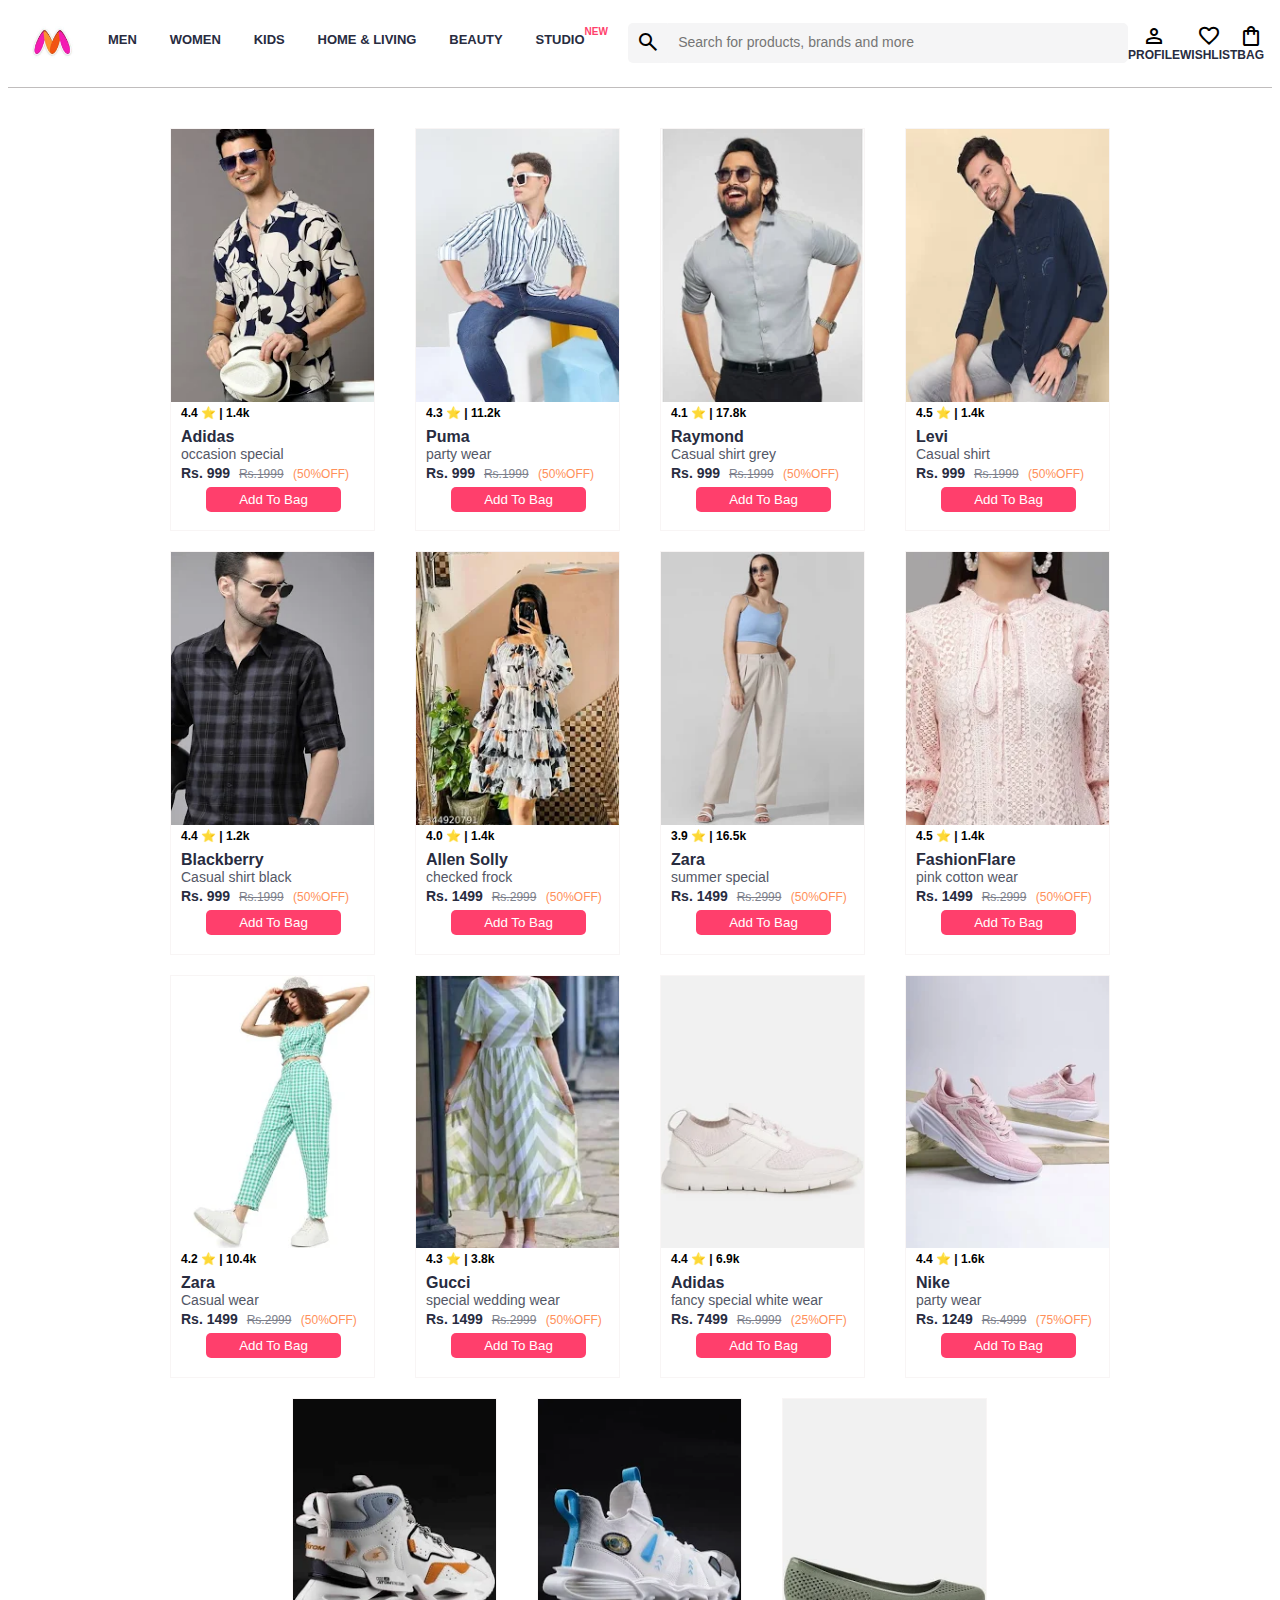
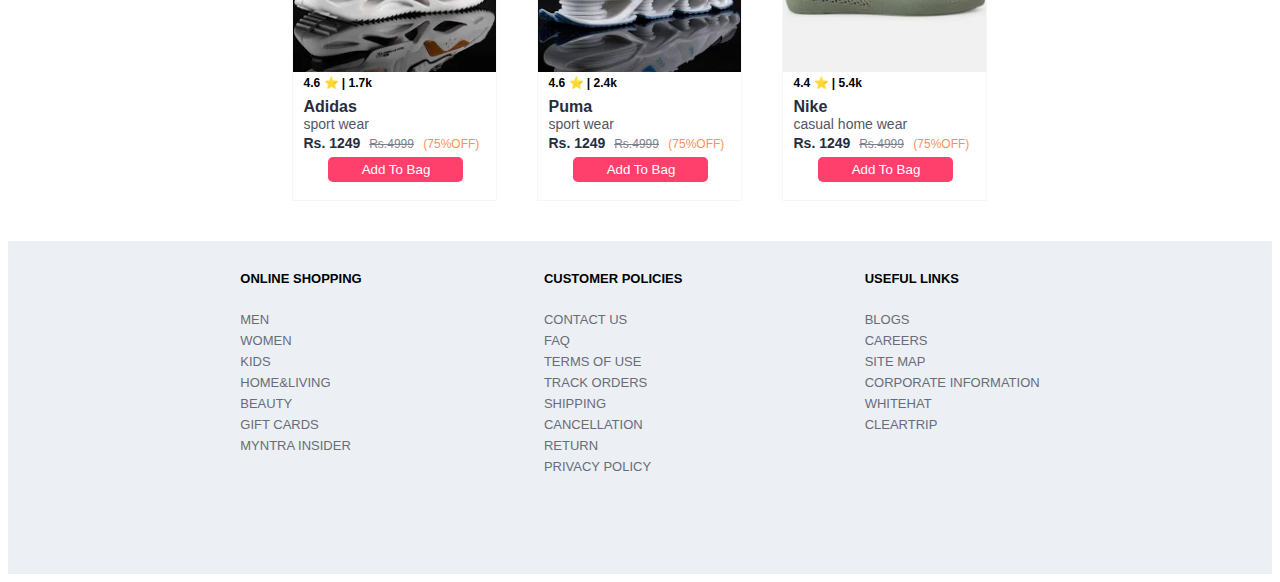
<file: index.html>
<!DOCTYPE html>
<html lang="en">

<head>
    <meta charset="UTF-8">
    <meta name="viewport" content="width=device-width, initial-scale=1.0">
    <title>Myntra_clone</title>
    <link rel="stylesheet"
        href="https://fonts.googleapis.com/css2?family=Material+Symbols+Outlined:opsz,wght,FILL,GRAD@20..48,100..700,0..1,-50..200" />

    <link rel="stylesheet" href="style.css">

</head>

<body>
    <header>
        <div class="logo">
            <a href="#"><img class="img" src="images/myntra_logo.jpeg" alt="logo"></a>
        </div>
        <nav class="navbar">
            <a href="#">Men</a>
            <a href="#">Women</a>
            <a href="#">Kids</a>
            <a href="#">Home & Living</a>
            <a href="#">Beauty</a>
            <a href="#">Studio<sup>New</sup></a>
        </nav>

        <div class="searchbar">
            <span class="material-symbols-outlined searchicon">
                search
            </span>
            <input type="text" class="input" placeholder="Search for products, brands and more">
        </div>

        <div class="actionbar">

            <div class="profile">
                <a href="#"><span class="material-symbols-outlined ican">
                        person
                    </span>
                    <p class="text">profile</p>
                </a>
            </div>


            <div class="wishlist">
                <a href="#">
                    <span class="material-symbols-outlined ican">
                        favorite
                    </span>
                    <p class="text">wishlist</p>
                </a>
            </div>

            <div class="bag">
              
                <a href="bag.html">
                   
                    <span class="material-symbols-outlined ican">
                        shopping_bag
                    </span>
                    <p class="text">bag</p>
                    
                </a>
                
            </div>
           

        </div>
        <span class="bagitem">0</span>


    </header>
    <main>
        <div class="container">

            
            </div>





        
    </main>
    <footer>
        <div class="footbar">

            <div class="footitems">
                <a href="#" class="footHead"><b>online shopping</b></a>
                <a href="#">men</a>
                <a href="#">women</a>
                <a href="#">kids</a>
                <a href="#">home&living</a>
                <a href="#">beauty</a>
                <a href="#">gift cards</a>
                <a href="#">myntra insider</a>


            </div>
            <div class="footitems">
                <a href="#" class="footHead"><b>customer policies</b></a>
                <a href="#">contact us</a>
                <a href="#">faq</a>
                <a href="#">terms of use</a>
                <a href="#">track orders</a>
                <a href="#">shipping</a>
                <a href="#">cancellation</a>
                <a href="#">return</a>
                <a href="#">privacy policy</a>
            </div>
            <div class="footitems">
                <a href="#" class="footHead"><b>useful links</b></a>
                <a href="#">blogs</a>
                <a href="#">careers</a>
                <a href="#">site map</a>
                <a href="#">corporate information</a>
                <a href="#">whitehat</a>
                <a href="#">cleartrip</a>

            </div>


        </div>

    </footer>
    
    <script src="items.js"></script>
    <script src="index.js"></script>
  
    




</body>

</html>
</file>
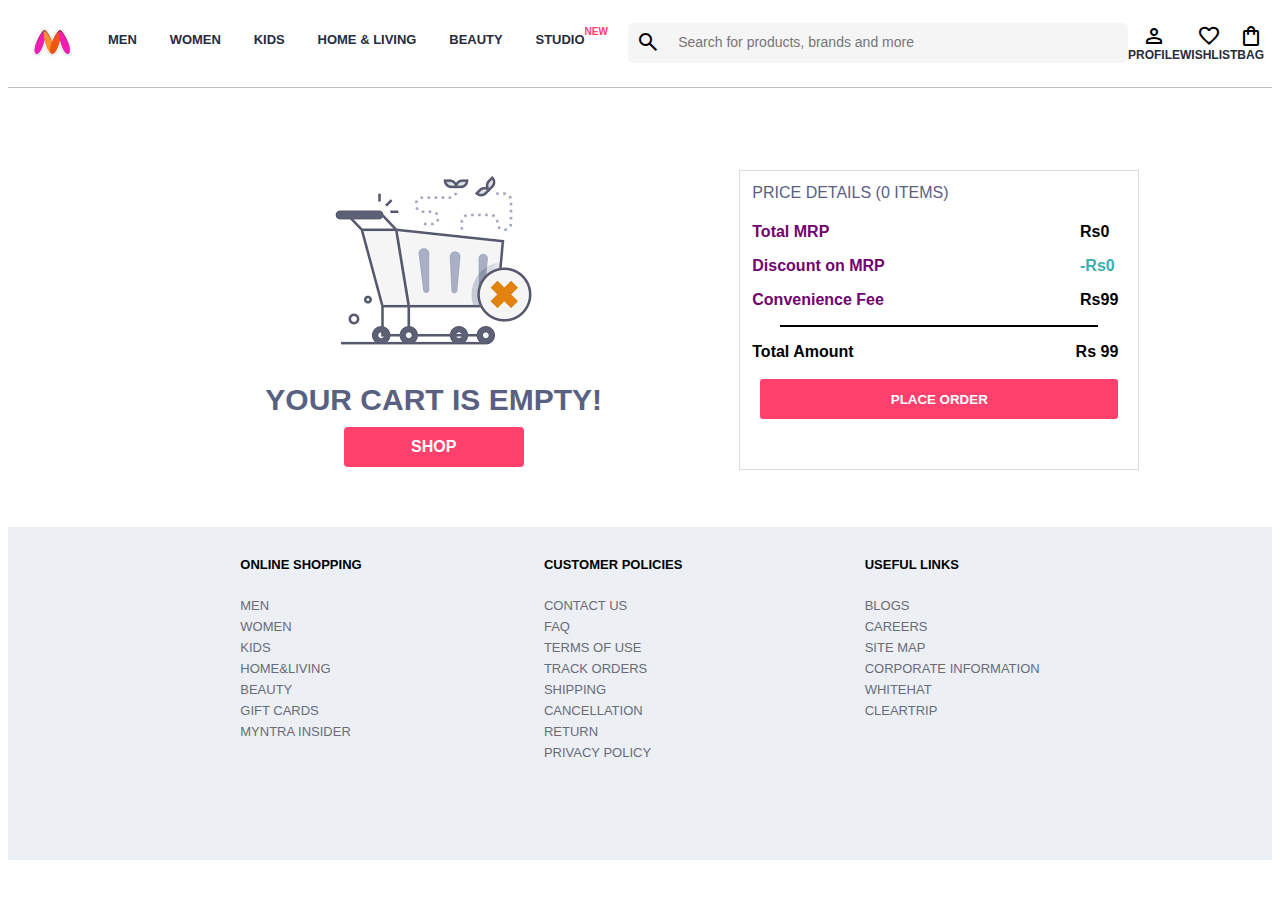
<file: bag.html>
<!DOCTYPE html>
<html lang="en">

<head>
    <meta charset="UTF-8">
    <meta name="viewport" content="width=device-width, initial-scale=1.0">
    <title>Bag</title>
    <link rel="stylesheet"
        href="https://fonts.googleapis.com/css2?family=Material+Symbols+Outlined:opsz,wght,FILL,GRAD@20..48,100..700,0..1,-50..200" />
    <link rel="stylesheet" href="style.css">
    <link rel="stylesheet" href="bag.css">
</head>

<body>

    <header>
        <div class="logo">
            <a href="#"><img class="img" src="images/myntra_logo.jpeg" alt="logo"></a>
        </div>
        <nav class="navbar">
            <a href="#">Men</a>
            <a href="#">Women</a>
            <a href="#">Kids</a>
            <a href="#">Home & Living</a>
            <a href="#">Beauty</a>
            <a href="#">Studio<sup>New</sup></a>
        </nav>

        <div class="searchbar">
            <span class="material-symbols-outlined searchicon">
                search
            </span>
            <input type="text" class="input" placeholder="Search for products, brands and more">
        </div>

        <div class="actionbar">

            <div class="profile">
                <a href="#"><span class="material-symbols-outlined ican">
                        person
                    </span>
                    <p class="text">profile</p>
                </a>
            </div>


            <div class="wishlist">
                <a href="#">
                    <span class="material-symbols-outlined ican">
                        favorite
                    </span>
                    <p class="text">wishlist</p>
                </a>
            </div>

            <div class="bag">

                <a href="bag.html">

                    <span class="material-symbols-outlined ican">
                        shopping_bag
                    </span>
                    <p class="text">bag</p>

                </a>

            </div>


        </div>
        <span class="bagitem">0</span>


    </header>
    <main>

        <div class="bagContainer">
            <div class="cardContainer">




            </div>
            <div class="priceContainer">

                

            </div>
        </div>






    </main>
    <footer>
        <div class="footbar">

            <div class="footitems">
                <a href="#" class="footHead"><b>online shopping</b></a>
                <a href="#">men</a>
                <a href="#">women</a>
                <a href="#">kids</a>
                <a href="#">home&living</a>
                <a href="#">beauty</a>
                <a href="#">gift cards</a>
                <a href="#">myntra insider</a>


            </div>
            <div class="footitems">
                <a href="#" class="footHead"><b>customer policies</b></a>
                <a href="#">contact us</a>
                <a href="#">faq</a>
                <a href="#">terms of use</a>
                <a href="#">track orders</a>
                <a href="#">shipping</a>
                <a href="#">cancellation</a>
                <a href="#">return</a>
                <a href="#">privacy policy</a>
            </div>
            <div class="footitems">
                <a href="#" class="footHead"><b>useful links</b></a>
                <a href="#">blogs</a>
                <a href="#">careers</a>
                <a href="#">site map</a>
                <a href="#">corporate information</a>
                <a href="#">whitehat</a>
                <a href="#">cleartrip</a>

            </div>


        </div>

    </footer>





    <script src="items.js"></script>
    <script src="index.js"></script>
    <script src="bag.js"></script>

</body>

</html>
</file>
<file: style.css>
* {
    /* margin: 0; */
    padding: 0;
    border: 0;
    box-sizing: border-box;
    font-family: Assistant, -apple-system, BlinkMacSystemFont, Segoe UI, Roboto, Helvetica, Arial, sans-serif;

}


header {
    height: 80px;
    border-bottom: 1px solid rgb(192, 189, 189);
    display: flex;
    justify-content: space-between;
    align-items: center;
}

.logo {

    width: 67px;
    margin-left: 20px;
    min-width: 50px;
    /* background-color: whitesmoke; */

}

.img {
    width: 100%;


}

.navbar {
    width: 515px;
    min-width: 500px;
    height: 80px;
    display: flex;
    align-items: center;
    justify-content: space-between;
    margin: 0 20px 14px 30px;


}

.navbar a {
    text-transform: uppercase;
    font-weight: 700;
    color: #282c3f;
    font-size: 13px;
    text-decoration: none;
    padding: 36.6px 0;
    border-bottom: 3px solid white;



}

.navbar a sup {
    color: #ff3f6c;
    font-size: 10px;
    position: relative;
    top: -4px;

}

.navbar a:hover {

    border-bottom: 3px solid #ff3f6c;
}

.searchbar {
    width: 500px;
    height: 70px;
    display: flex;
    gap: 0px;
    align-items: center;
    padding-bottom: 10px;
}

.input {
    min-width: 300px;
    width: 470px;
    background: #f5f5f6;
    color: 696e79;
    border: 1px solid #f5f5f6;
    font-size: 14px;
    padding: 8px 10px 10px;
    height: 40px;
    border-radius: 0 5px 5px 0;


}

.searchicon {
    height: 40px;
    width: 40px;
    background: #f5f5f6;
    display: flex;
    justify-content: center;
    padding-top: 7px;
    border-radius: 5px 0 0 5px;
    /* align-self: center; */

}

.actionbar {
    width: 200px;
    height: 100%;

    display: flex;
    justify-content: space-evenly;
    margin-bottom: 10px;
    align-items: center;
    /* margin-right: 25px; */


}

.profile a,
.wishlist a {
    display: flex;
    flex-direction: column;
    align-items: center;
    row-gap: 0px;
    text-decoration: none;

}

.bag a {
    display: flex;
    flex-direction: column;
    align-items: center;
    row-gap: 0px;
    text-decoration: none;
}

.text {

    margin: 0;
    text-transform: uppercase;
    font-size: 12px;
    font-weight: 660;
    color: #282c3f;
}


.footbar {
    display: flex;
    /* border: 1px solid black; */
    justify-content: space-evenly;
    padding: 30px 50px 100px 50px;
    background-color: #ecf0f4;

}

.footitems {

    display: flex;
    flex-direction: column;
    text-decoration: none;
    row-gap: 6px;

}

.footitems a {
    text-decoration: none;
    color: #696b79;
    text-transform: uppercase;
    font-size: 13px;
}


.footHead {
    padding-bottom: 20px;
}


.footHead b {
    color: black;
    font-size: 13px;

}

.profile a:hover {

    border-bottom: 3px solid #ff3f6c;
}

.ican {
    color: black;
}

.container {
    width: 80%;
    margin: 40px 10%;
    display: flex;
    flex-wrap: wrap;
    gap: 20px 40px;
    justify-content: center;

}

.card {
    width: 205px;
    border: 0.5px solid rgb(248, 245, 245);
}



.image {
    width: 100%;
    height: 68%;
}

.rating {
    font-size: 12px;
    font-weight: 700;
    margin-bottom: 8px;
}

.company {
    font-size: 16px;
    font-weight: 700;
    line-height: 1;
    color: #282c3f;
    overflow: hidden;
    margin-bottom: 7px;
}

.item_info {
    color: #535766;
    font-size: 14px;
    font-weight: 400;
    margin: 0;
}

.rate {
    font-size: 14px;
    font-weight: 700;
    color: #282c3f;
}

.orignal-price {
    text-decoration: line-through;
    color: #7e818c;
    font-weight: 400;
    margin-left: 5px;
    font-size: 12px;
}

.discount {
    color: #ff905a;
    font-weight: 400;
    font-size: 12px;
    margin-left: 5px;
}

.price {
    margin-top: 2px;
}

.about {
    margin-left: 10px;
    margin-bottom: 5px;
}

.btn {
    width: 135px;
    border-radius: 5px;
    background-color: #ff3f6c;
    color: white;
    padding: 5px 4px;
    margin-left: 35px;
    margin-bottom: 8px;


}

.bagitem {

    border-radius: 50%;
    background-color: #ff3f6c;
    height: 18px;
    width: 18px;
    color: white;
    text-align: center;
    position: relative;
    top: -28px;
    right: 64px;




}

@media (max-width:500px) {
    .container {
        width: 98%;
        margin: 40px 1%;
      
        gap: 70px 10px;
        justify-content: center;

    }

    .card {
        width: 150px;
        height: 350px;
    }

    .image {
        width: 100%;
        height: 56%;
    }

    .btn {
        width: 90px;
        border-radius: 5px;
        padding: 5px 4px;
        margin-left: 35px;
        margin-bottom: 8px;


    }

    .navbar {

        width: 0px;
        min-width: 0px;
        height: 50px;
        align-items: center;
        margin: auto 5px;

        /* margin: 0 20px 14px 30px; */
        gap: 0;


    }

    .navbar a {
        text-transform: uppercase;
        font-weight: 700;
        color: #282c3f;
        font-size: 0px;
        text-decoration: none;
        padding: 10px 0;
        border-bottom: 3px solid white;
    }

    .navbar a sup {
        color: #ff3f6c;
        font-size: 0px;
        position: relative;
        top: -4px;


    }

    .logo {

        width: 30px;
        margin-left: 2px;
        min-width: 30px;
        ;
        /* background-color: whitesmoke; */
    }

    .searchbar {
        width: 52%;
        height: 70px;
        display: flex;
        gap: 0px;
        align-items: center;
        padding-bottom: 10px;
    }

    .input {
        width: 200px;
        min-width: 100px;
        /* width: 470px; */
        background: #f5f5f6;
        color: 696e79;
        border: 1px solid #f5f5f6;
        font-size: 9px;
        padding: 8px 10px 10px;
        height: 40px;
        border-radius: 0 5px 5px 0;


    }

    .actionbar {
        width: 150px;
        height: 100%;

        display: flex;
        justify-content: space-evenly;
        margin-bottom: 10px;
        align-items: center;
        /* margin-right: 25px; */


    }

    .profile a,
    .wishlist a {
        display: flex;
        flex-direction: column;
        align-items: center;
        row-gap: 0px;
        text-decoration: none;

    }

    .bag a {
        display: flex;
        flex-direction: column;
        align-items: center;
        row-gap: 0px;
        text-decoration: none;
    }

    .text {

        margin: 0;
        text-transform: uppercase;
        font-size: 6px;
        font-weight: 660;
        color: #282c3f;
    }

    .ican {
        font-size: 15px;
    }

    .bagitem {

        top: -20px;
        right: 22px;
    }

    .footbar {

        justify-content: space-between;
        padding: 10px;


    }

    .footitems {
        align-items: center;

    }

    .footitems a {

        font-size: 10px;
    }


    .footHead {

        text-align: center;
    }


    .footHead b {

        font-size: 10px;


    }


}
</file>
<file: bag.css>
.bagContainer {
    width: 80%;
    display: flex;
    justify-content: space-around;
    margin: 40px 10%;
    /* border: 1px solid black; */
}

.cardContainer {
    width: 54%;
    /* border: 1px dotted black; */
    margin: 20px;

}

.bagcard {
    width: 80%;
    border: 1px solid rgba(227, 229, 232, 0.84);
    margin: 20px;
    display: flex;
    align-items: center;
    overflow: hidden;
    column-gap: 10px;
}

.bagImg {
    height: 120px;
    width: 95px;
    padding: 5px 5px 5px 5px;

}

.bagimage {
    height: 100%;

    /* height: 100%; */

}

.company-bag {
    text-transform: uppercase;
    font-weight: 600;
    color: #282c3f;
}

.about-bag {
    color: #282c3f;
    font-weight: 500;
}

.bag-rate {
    font-weight: 700;
    margin-right: 5px;
}

.bag-originalPrice {
    text-decoration: line-through;
    color: #5a6082;
    margin-right: 5px;
    font-weight: 500;
}

.bag-discount {
    color: #ff905a;
}

.return-day {
    font-weight: 700;
    margin-right: 5px;
}

.return {
    font-weight: 500;
}

.delivery-info {
    font-weight: 500;
}

.delivery-date {
    color: rgb(96, 210, 210);
    font-weight: 600;
}

.cancel {


    align-self: flex-start;
    margin: 0;
    margin-left: 170px;
    margin-top: 10px;



}

.cancel:hover {
    cursor: pointer;
}

@media (max-width:1160px) {
    .cancel {
        align-self: flex-start;
        margin: 0;
        margin-left: 90px;
    }

}

@media (max-width:852px) {
    .cancel {
        align-self: flex-start;
        margin: 0;
        margin-left: 50px;

    }
}

@media (max-width:730px) {
    .cancel {
        align-self: flex-start;
        margin: 0;
        margin-left: 20px;

    }
}


.priceContainer {
    position:sticky;
    top: 150px;
    margin-top:42px;
    width: 400px;
    height: 300px;
    min-width:280px;
    border: 1px solid rgb(224, 220, 220);
}
.priceHead{
    text-transform:uppercase;
    font-weight: 510;
    color:#5a6082;
    margin:13px 0 5px 12px;
    

}
.price-container{
    display: flex;
    flex-direction:row;
    justify-content: space-between;
}
.price-box{
    margin-left: 12px;
}
.price-text{
    font-weight: 600;
    color: rgb(113, 3, 113);

}
.price-calc{
  
    margin-right: 20px;
}
.amt{

    font-weight: 600;
}
.amt-discount{
    font-weight: 600;
    color: rgb(58, 175, 175);
}
.hr{
    border: 1px solid black;
    width: 80%;
    display:block;
    margin: auto;
}
.total-amount{
    font-weight: 700;
    display: flex;
    justify-content:space-between;
    margin-left: 12px;
    margin-right:20px;
}
.order-btn{
    width:90%;
    margin:2px 5%;
    height:40px;
    background-color: #ff3f6c;
    border-radius:3px;
    color:white;
    font-weight:700;
    text-transform:uppercase;
}
.empty-cart{
    font-size:30px;
    color:#5a6082;
    font-weight:700;
    margin: 0;
    text-transform: uppercase;


}
.cart-image{
width: 225px;
}
.shop{
    width: 180px;
    height: 40px;
    border-radius: 4px;
    background-color: #ff3f6c;
    font-weight: 600;
    color: white;
    text-transform:uppercase;
    font-weight: 600;
    display: flex;
    justify-content: center;
    align-items: center;
    /* text-decoration: none; */
}
.empty-bag{
    display: flex;
    flex-direction: column;
    row-gap: 10px;
    align-items:center;
    
}

.shop-btn{
    text-decoration: none;
}
.shop-more{
    margin-left:23px;
}

@media (max-width:500px){
    .bagContainer {
        width: 80%;
        display: flex;
        flex-direction: column-reverse;
        align-items: center;
        margin: 40px 10%;
        /* border: 1px solid black; */
    }
    .cardContainer {
        width: 75%;
        /* border: 1px dotted black; */
        margin: 20px;
    
    }
    .shop{
        width: 120px;
    }
    .shop-more{
        margin-left:20px;
    }
    .bagcard {
        width: 100%;
        display: flex;
        flex-direction: column-reverse;
        align-items: center;
    }
    
.bagImg {
    height: 150px;
    width: 120px;
    
}

.bagimage {
    height: 100%;
    width: 100%;

    /* height: 100%; */

}

.cancel {

    margin: 0;
    margin-left: 190px;
    margin-top: 10px;
    
}
.priceContainer {
    position:static;

    margin-top:2px;
    width: 250px;
    height: 300px;
    min-width:250px;
    border: 1px solid rgb(224, 220, 220);
}


}
</file>
